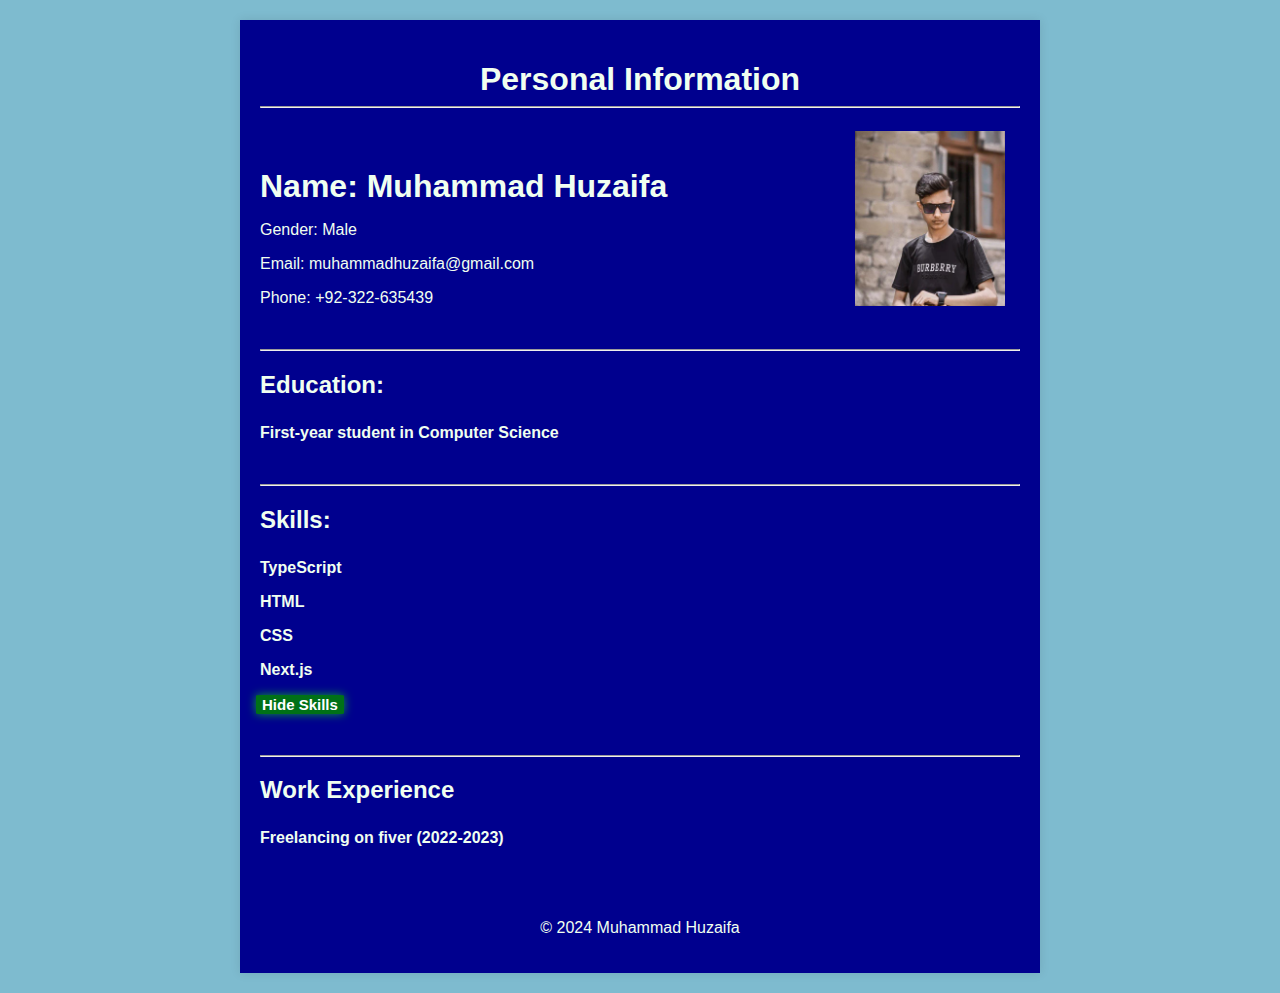
<file: MileStone-1/index.html>
<!DOCTYPE html>
<html lang="en">
<head>
    <meta charset="UTF-8">
    <meta name="viewport" content="width=device-width, initial-scale=1.0">
    <link rel="stylesheet" href="styles.css">
    <title>My Resume</title>
</head>
<body>
    <div class="container">
    <header>
        <h1>Personal Information</h1>
        <hr>
    </header><br>
      <section>
        <img src="pic.jpg" alt="img" width="150px">
      </section>
        <h1>Name: <NAME>Muhammad Huzaifa</NAME></h1>
        <p>Gender: Male</p>
        <p>Email: <EMAIL>muhammadhuzaifa@gmail.com</EMAIL></p>
        <p>Phone: <NUMBER>+92-322-635439</NUMBER></p>
      </section><br>
      <hr>
      <section>
        <h2>Education:</h2>
        <p>First-year student in Computer Science</p>        
      </section><br>
      <hr>
      <section>
        <h2>Skills:</h2>
        <div id="skills-list">
            <p class="skills">TypeScript</p>
            <p class="skills">HTML</p>
            <p class="skills">CSS</p>
            <p class="skills">Next.js</p>
        </div>
        <button id="Toggle-Button">Hide Skills</button>
      </section><br>
      <hr>
      <section>
        <h2>Work Experience</h2>
        <p>Freelancing on fiver (2022-2023)</p>
      </section>
      <footer>
        <p>&copy; 2024 <NAME>Muhammad Huzaifa</NAME></p>
      </footer>
    </div>
    <script src="script.js"></script>
</body>
</html>
</file>
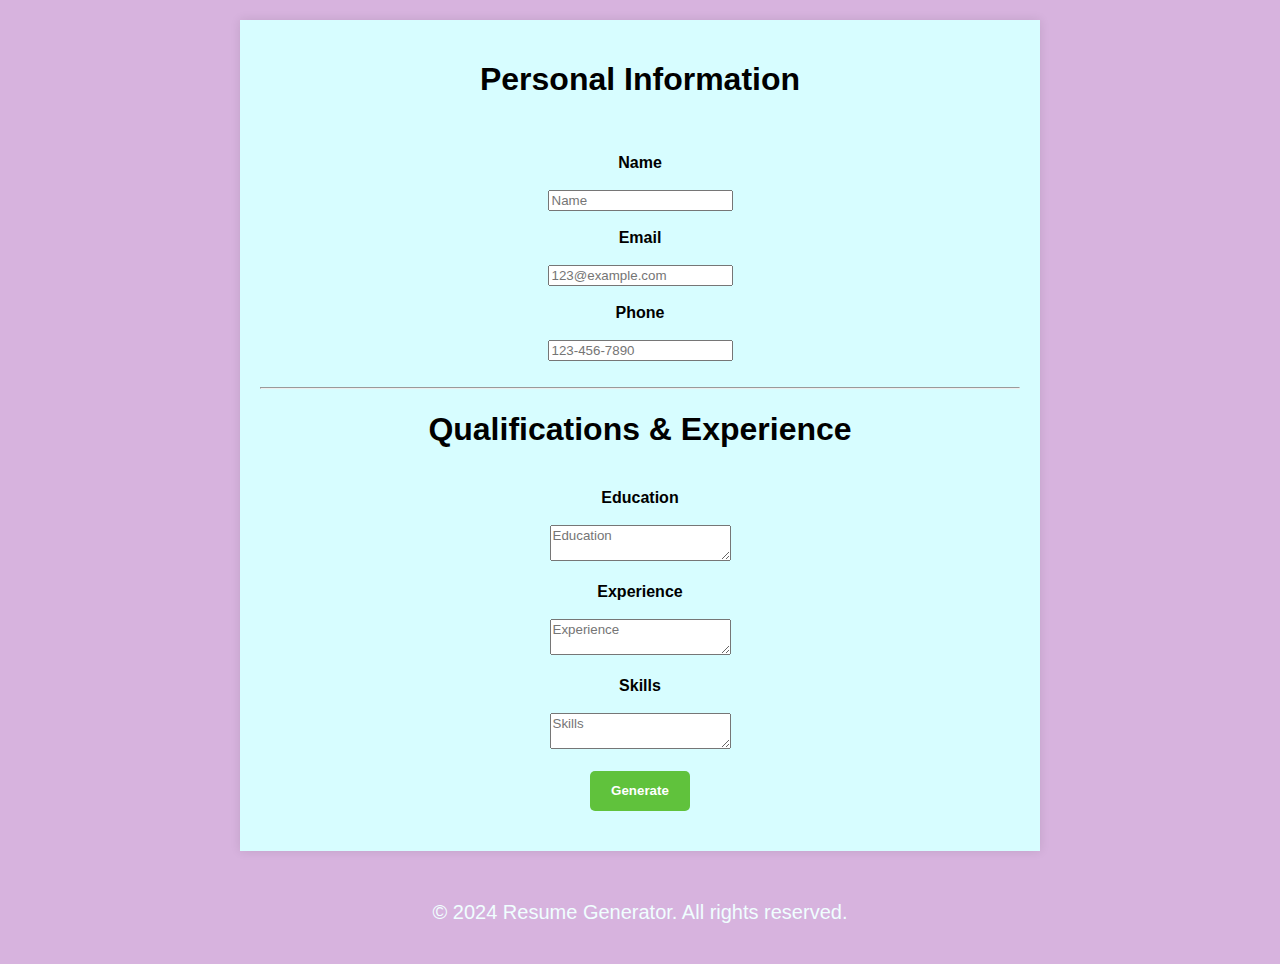
<file: MileStone-3/index.html>
<!DOCTYPE html>
<html lang="en">
<head>
    <meta charset="UTF-8">
    <meta name="viewport" content="width=device-width, initial-scale=1.0">
    <link rel="stylesheet" href="favicon.ico.png">
    <title>Resume</title>
    <link rel="stylesheet" href="styles.css">
</head>
<body>
    <div class="container">
        <header>
            <h1>Personal Information</h1>
        </header><br><br>
        <section>
            <form id="ResumeForm">
                <label for="Name">Name</label><br><br>
                <input type="text" name="Name" id="name" placeholder="Name" required><br><br>
                <label for="Email">Email</label><br><br>
                <input type="email" name="Mail" id="email" placeholder="123@example.com" required><br><br>
                <label for="Phone">Phone</label><br><br>
                <input type="tel" name="Phone" id="phone" placeholder="123-456-7890" required><br><br>
                <hr>
        </section>
        <section>
            <h1>Qualifications & Experience</h1><br><br>
            <label for="Education">Education</label><br><br>
            <textarea name="Education" id="education" placeholder="Education" required></textarea><br><br>
            <label for="Experience">Experience</label><br><br>
            <textarea name="Experience" id="experience" placeholder="Experience" required></textarea><br><br>
            <label for="Skills">Skills</label><br><br>
            <textarea name="Skills" id="skills" placeholder="Skills" required></textarea><br><br>
            <button type="submit"><b>Generate</b></button>
        </form>
        <br>
        <div id="resume-display"></div>
        </section>
    </div>
    <footer>
        <p>&copy; 2024 Resume Generator. All rights reserved.</p>
    </footer>

    <script src="script.js"></script>
</body>
</html>
</file>
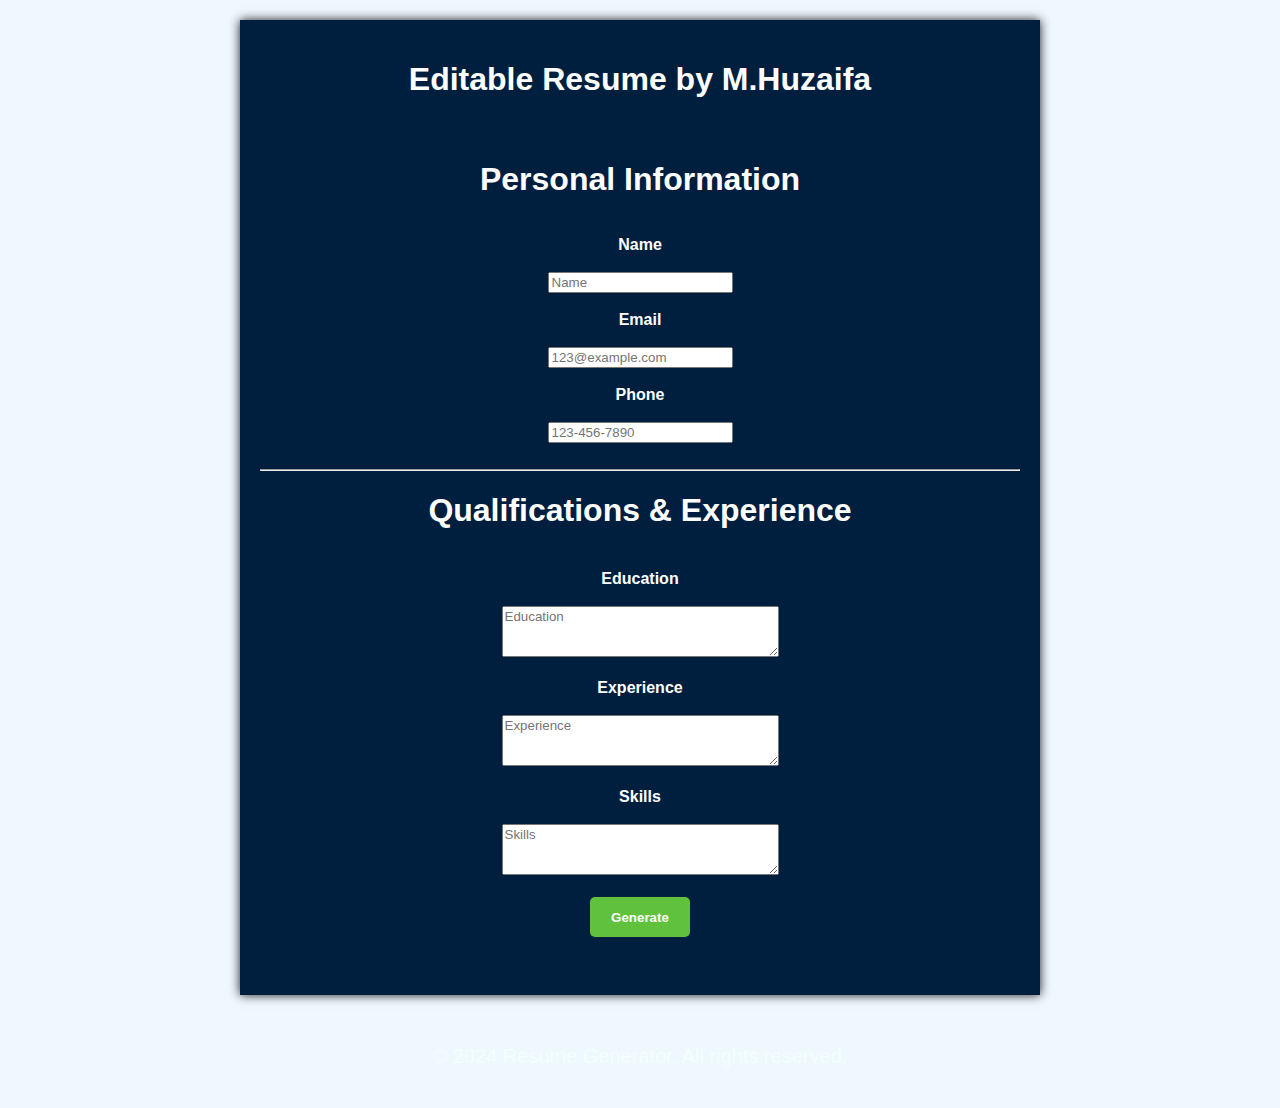
<file: MileStone-4/index.html>
<!DOCTYPE html>
<html lang="en">
<head>
    <meta charset="UTF-8">
    <meta name="viewport" content="width=device-width, initial-scale=1.0">
    <link rel="stylesheet" href="favicon.ico.png">
    <title>Resume</title>
    <link rel="stylesheet" href="styles.css">
</head>
<body>
    <div class="container">
        <h1>Editable Resume by M.Huzaifa</h1><br><br>
        <header>
            <h1>Personal Information</h1>
        </header><br>
        <section>
            <form id="ResumeForm">
                <label for="Name">Name</label><br><br>
                <input type="text" name="Name" id="name" placeholder="Name" required><br><br>
                <label for="Email">Email</label><br><br>
                <input type="email" name="Mail" id="email" placeholder="123@example.com" required><br><br>
                <label for="Phone">Phone</label><br><br>
                <input type="tel" name="Phone" id="phone" placeholder="123-456-7890" required><br><br>
                <hr>
        </section>
        <section>
            <h1>Qualifications & Experience</h1><br><br>
            <label for="Education">Education</label><br><br>
            <textarea name="Education" id="education" placeholder="Education" cols="32" rows="3" required></textarea><br><br>
            <label for="Experience">Experience</label><br><br>
            <textarea name="Experience" id="experience" placeholder="Experience" cols="32" rows="3" required></textarea><br><br>
            <label for="Skills">Skills</label><br><br>
            <textarea name="Skills" id="skills" placeholder="Skills" cols="32" rows="3" required></textarea><br><br>
            <button type="submit"><b>Generate</b></button>
        </form>
        <br>
        <div id="resume-display" contenteditable="true"></div>
        </section>
    </div>
    <footer>
        <p>&copy; 2024 Resume Generator. All rights reserved.</p>
    </footer>

    <script src="script.js"></script>
</body>
</html>
</file>
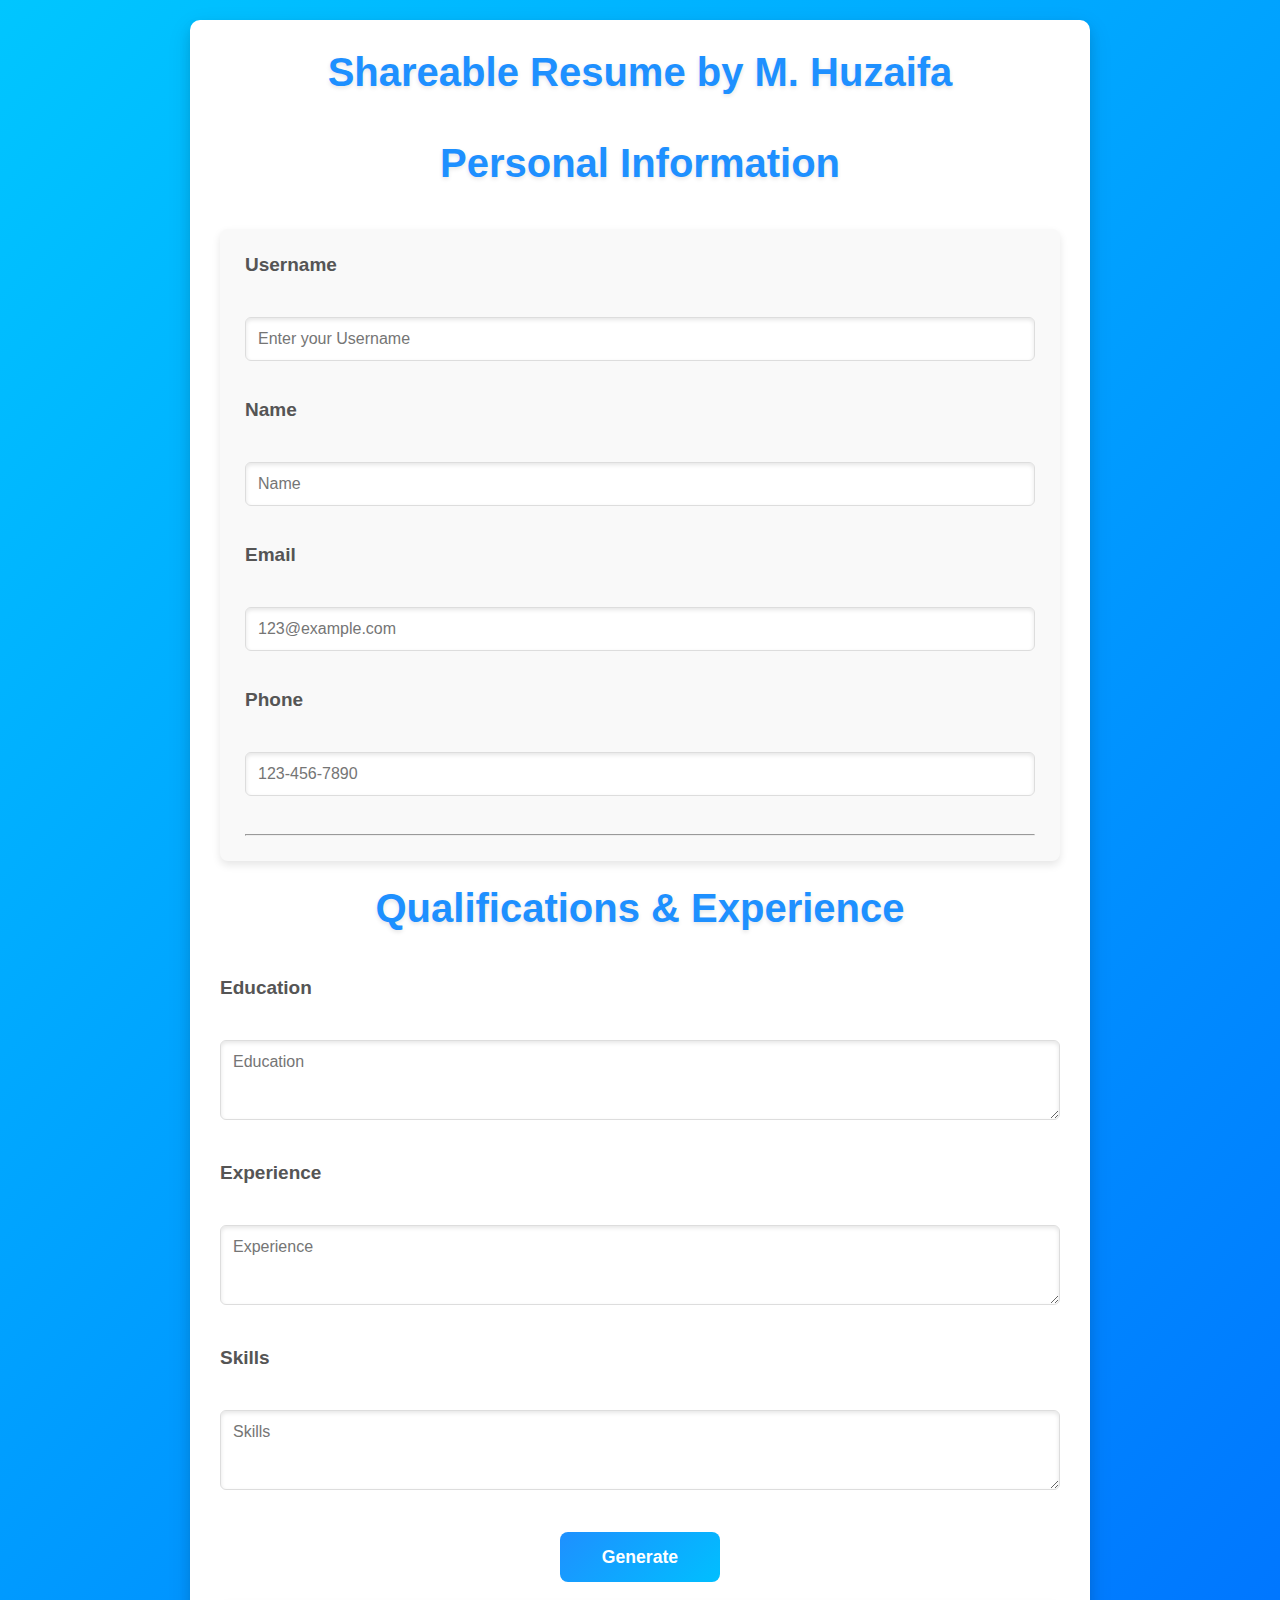
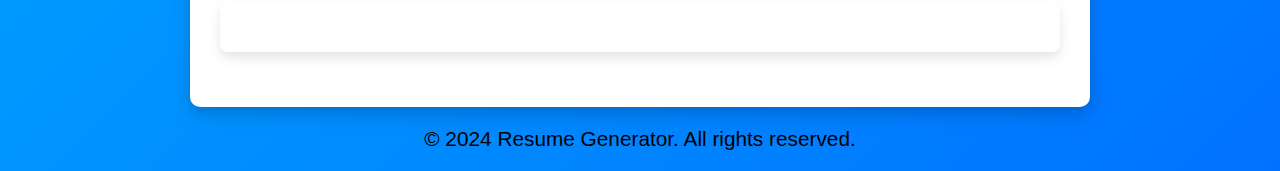
<file: MileStone-5/index.html>
<!DOCTYPE html>
<html lang="en">
<head>
    <meta charset="UTF-8">
    <meta name="viewport" content="width=device-width, initial-scale=1.0">
    <link rel="stylesheet" href="styles.css">
    <link rel="stylesheet" href="favicon.ico.png">
    <title>Resume</title>
</head>
<body>
    <div class="container">
        <h1>Shareable Resume by M. Huzaifa</h1><br><br>
        <header>
            <h1>Personal Information</h1>
        </header><br>
        <section>
            <form id="resume-form">
                <label for="username">Username</label><br><br>
                <input type="text" name="username" id="username" placeholder="Enter your Username" required><br><br>
                <label for="name">Name</label><br><br>
                <input type="text" name="name" id="name" placeholder="Name" required><br><br>
                <label for="email">Email</label><br><br>
                <input type="email" name="email" id="email" placeholder="123@example.com" required><br><br>
                <label for="phone">Phone</label><br><br>
                <input type="tel" name="phone" id="phone" placeholder="123-456-7890" required><br><br>
                <hr>
        </section>
        <section>
            <h1>Qualifications & Experience</h1><br><br>
            <label for="education">Education</label><br><br>
            <textarea name="education" id="education" placeholder="Education" cols="32" rows="3" required></textarea><br><br>
            <label for="experience">Experience</label><br><br>
            <textarea name="experience" id="experience" placeholder="Experience" cols="32" rows="3" required></textarea><br><br>
            <label for="skills">Skills</label><br><br>
            <textarea name="skills" id="skills" placeholder="Skills" cols="32" rows="3" required></textarea><br><br>
            <button type="submit"><b>Generate</b></button>
        </form>
        <br>
        <div id="resume-display"></div>
        </section>
    </div>
    <div id="shareable-link-container" style="display: none;">
        <h2>Shareable Link</h2>
        <p>Here is your Shareable link</p>
        <a href="#" id="shareable-link" target="_blank"></a>
        <br><br>
        <button id="download-pdf"><b>Download as PDF</b></button>
    </div>
    <footer>
        <p>&copy; 2024 Resume Generator. All rights reserved.</p>
    </footer>

    <script src="script.js"></script>
</body>
</html>
</file>
<file: MileStone-1/styles.css>
* {
    font-family: "Century Gothic", "Helvetica Neue", Arial, sans-serif;
    box-sizing: border-box;
}

body {
    background-color: rgb(126, 187, 207);
    margin: 0;
    padding: 20px;
    text-align: left;
}

.container {
    max-width: 800px;
    margin: auto;
    background-color: rgb(0, 0, 142);
    color: honeydew;
    padding: 20px;
    box-shadow: 0 0 10px rgba(0, 0, 0, 0.1);
}

header {
    text-align: center;
    margin-bottom: 20px;
}

h1 {
    margin-bottom: 5px;
}

h2 {
    padding-bottom: 5px;
}

section {
    margin-bottom: 15px;
    font-weight: bolder;
}

.skills {
    display: block;
    margin-right: 130px; 
}

button {
    background-color: rgb(0, 113, 23);
    color: rgb(255, 255, 255);
    border: 30px;
    border-radius: 5%;
    font-size: 15px;
    font-weight: bold;
    margin-left: -4px;
    box-shadow: 0 0 10px rgba(30, 255, 0, 0.6);
}

button:hover {
    background-color: rgb(0, 98, 16);
    box-shadow: 0 0 10px rgba(30, 255, 0, 0.8);
}

img {
    float: right;
    margin-right: 2%;
    margin-top: -2%;
}

hr {
    height: 1px;
    background-color: rgb(0, 0, 0);
}

footer {
    text-align: center;
    padding-top: 40px;
}
</file>
<file: MileStone-3/styles.css>
* {
    box-sizing: border-box;
    font-family: Arial, sans-serif;
}

body {
    background-color: #d7b3de;
    margin: 0;
    padding: 20px;
    text-align: center;
}

.container {
    max-width: 800px;
    margin: auto;
    background-color: rgb(215, 253, 255);
    padding: 20px;
    box-shadow: 0 0 10px rgba(0, 0, 0, 0.1);
}

header {
    text-align: center;
    margin-bottom: 20px;
}

h1 {
    margin-bottom: 5px;
}

h2 {
    border-bottom: 2px solid #333;
    padding-bottom: 5px;
}

hr {
    background-color: black;
    height: 2px;
}

section {
    margin-bottom: 20px;
    font-weight: bold;
}

button {
    width: 100px;
    height: 40px;
    color: white;
    background-color: rgb(96, 194, 60);
    border: none;
    border-radius: 5px;
    cursor: pointer;
}

button:hover {
    color: #000000;
    background-color: rgb(255, 251, 251);
}

footer {
    font-size: 20px;
    padding-top: 30px;
    color: azure;
}
</file>
<file: MileStone-4/styles.css>
* {
    box-sizing: border-box;
    font-family: Arial, sans-serif;
}

body {
    background-color: #f0f8ff;
    color: #ffffff;
    margin: 0;
    padding: 20px;
    text-align: center;
}

.container {
    max-width: 800px;
    margin: auto;
    background-color: #001f3f;
    padding: 20px;
    box-shadow: 0 0 10px rgba(0, 0, 0, 0.9);
}

header {
    text-align: center;
    margin-bottom: 20px;
}

h1 {
    margin-bottom: 5px;
}

h2 {
    border-bottom: 2px solid #333;
    padding-bottom: 5px;
}

hr {
    background-color: black;
    height: 2px;
}

section {
    margin-bottom: 20px;
    font-weight: bold;
}

button {
    width: 100px;
    height: 40px;
    color: white;
    background-color: rgb(96, 194, 60);
    border: none;
    border-radius: 5px;
    cursor: pointer;
}

button:hover {
    color: #000000;
    background-color: rgb(255, 251, 251);
}

#resume-display {
    outline: none;
    justify-content: flex-end;
    display:block;
    text-align:center;
}

footer {
    font-size: 20px;
    padding-top: 30px;
    color: azure;
}
</file>
<file: MileStone-5/styles.css>
* {
    box-sizing: border-box;
    margin: 0;
    padding: 0;
    font-family: 'Roboto', sans-serif;
}

body {
    background: linear-gradient(135deg, #00c6ff, #0072ff);
    color: #333;
    text-align: center;
    padding: 20px;
    font-size: 16px;
}

.container {
    max-width: 900px;
    margin: auto;
    background: #ffffff;
    padding: 30px;
    border-radius: 10px;
    box-shadow: 0 6px 12px rgba(0, 0, 0, 0.1), 0 8px 24px rgba(0, 0, 0, 0.1);
}

header {
    margin-bottom: 25px;
}

h1 {
    color: #1e90ff;
    font-size: 2.5rem;
    font-weight: 700;
    margin-bottom: 10px;
    text-shadow: 0 2px 4px rgba(0, 0, 0, 0.1);
}

section {
    margin-bottom: 25px;
}

form {
    background: #f9f9f9;
    padding: 25px;
    border-radius: 8px;
    box-shadow: 0 4px 8px rgba(0, 0, 0, 0.1);
}

label {
    display: block;
    font-size: 19px;
    font-weight: 600;
    text-align: left;
    margin-bottom: 5px;
    color: #555;
}

input, textarea {
    width: 100%;
    padding: 12px;
    border-radius: 6px;
    border: 1px solid #ddd;
    margin-bottom: 20px;
    font-size: 16px;
    box-shadow: inset 0 2px 4px rgba(0, 0, 0, 0.1);
}

input:focus, textarea:focus {
    border-color: #1e90ff;
    outline: none;
    box-shadow: 0 0 4px rgba(30, 144, 255, 0.3);
}

button {
    width: 160px;
    height: 50px;
    color: #ffffff;
    background: linear-gradient(135deg, #1e90ff, #00bfff);
    border: none;
    border-radius: 8px;
    cursor: pointer;
    font-size: 1.1rem;
    font-weight: 600;
    transition: background 0.3s, transform 0.3s;
}

button:hover {
    background: linear-gradient(135deg, #00bfff, #1e90ff);
    transform: scale(1.05);
    box-shadow: 0 6px 12px rgba(0, 0, 0, 0.15);
}

#resume-display {
    background: #ffffff;
    padding: 25px;
    border-radius: 8px;
    box-shadow: 0 6px 12px rgba(0, 0, 0, 0.1);
    margin-top: 20px;
    text-align: left;
}

footer {
    font-size: 1.3rem;
    color: #000000;
    padding-top: 20px;
}

#shareable-link-container {
    margin-top: 20px;
    padding: 20px;
    background: #ffffff;
    border-radius: 8px;
    box-shadow: 0 6px 12px rgba(0, 0, 0, 0.1);
}

#shareable-link {
    color: #1e90ff;
    text-decoration: none;
    font-weight: 600;
}

#shareable-link:hover {
    text-decoration: underline;
}
</file>
